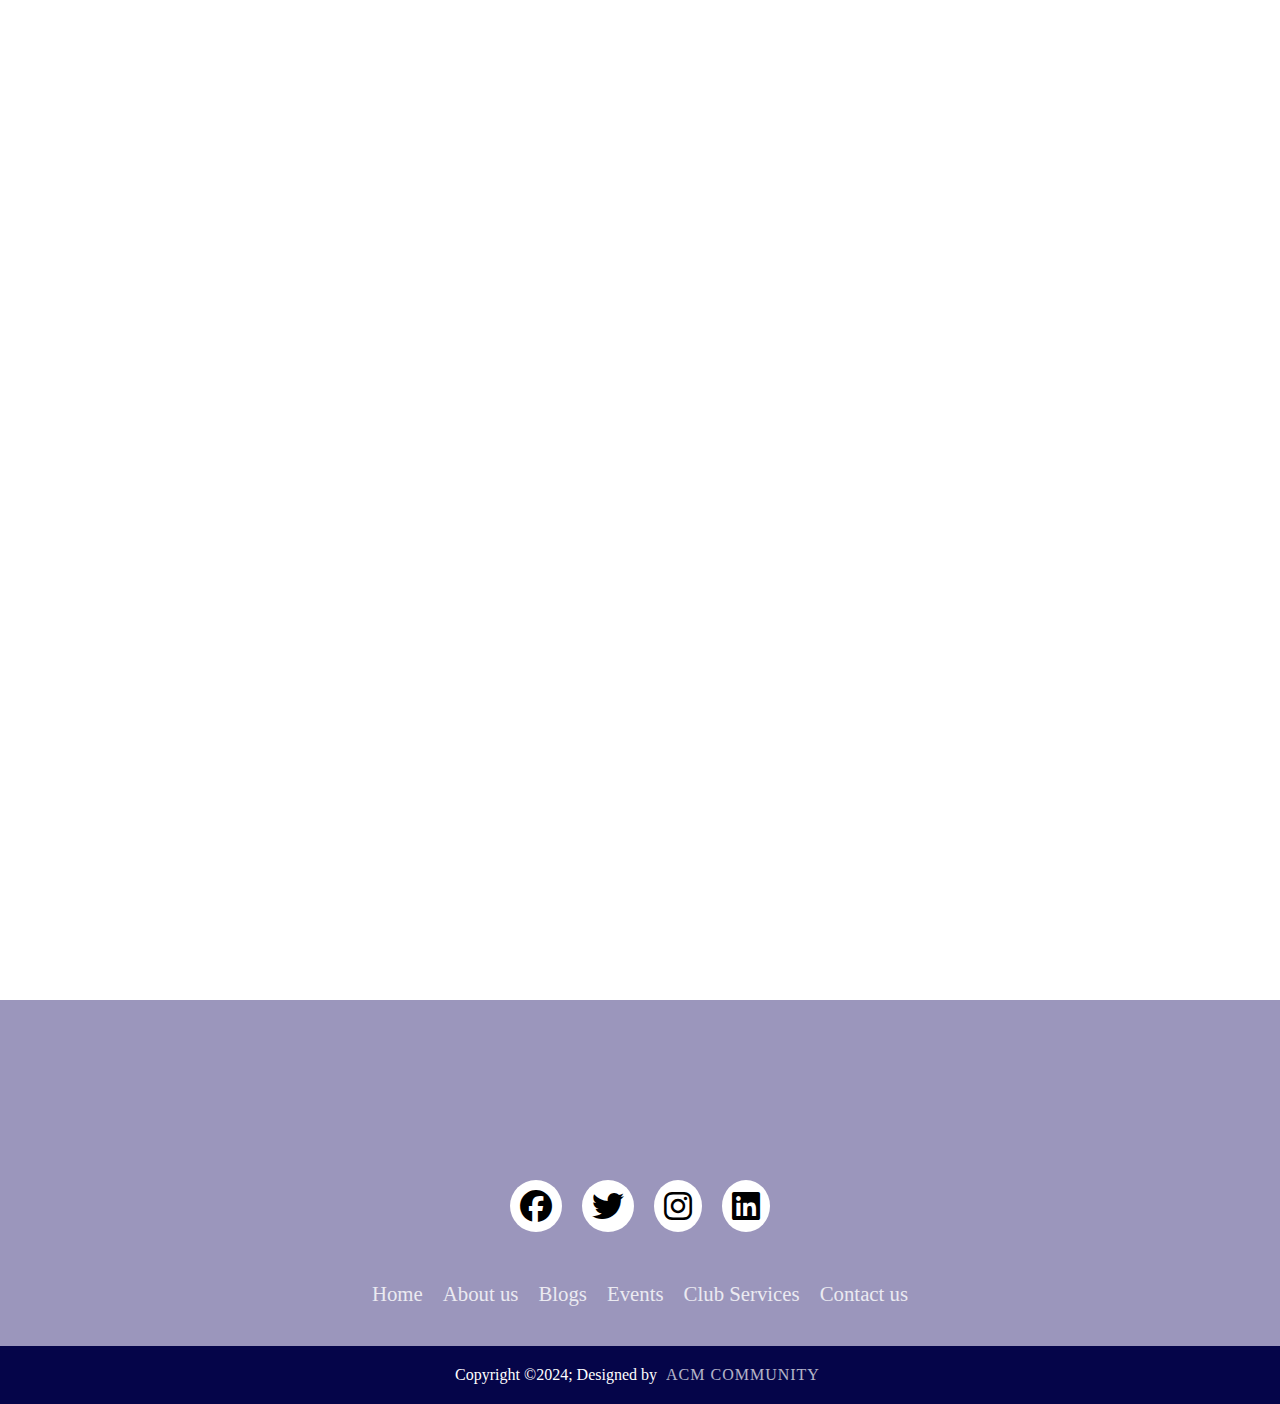
<file: ACM-Hackathon-Project/ACM2/Footer/index.html>
<!DOCTYPE html>
<html lang="en">
<head>
    <meta charset="UTF-8">
    <meta name="viewport" content="width=device-width, initial-scale=1.0">
    <title>Footer</title>
    <link rel="stylesheet" href="footer.css">
    <link rel="stylesheet" href="https://cdnjs.cloudflare.com/ajax/libs/font-awesome/6.5.1/css/all.min.css">
</head>
<body>
    <footer>
        <div class="container11">
            <div class="links">
                    <a href="https://www.facebook.com/wceacm?mibextid=ZbWKwL"><i class="fab fa-facebook"></i></a>
                    <a href="#"><i class="fab fa-twitter"></i></a>
                    <a href="https://www.instagram.com/wce_acm?igsh=bzZ4bno5bTJsMjB4"><i class="fab fa-instagram"></i></a>
                    <a href="https://www.linkedin.com/company/wce-acm-student-chapter/"><i class="fab fa-linkedin"></i></a>
            </div>
            
            <div class="footer-nav">
                <ul>
                    <li><a href="/ACM2/index.html">Home</a></li>
                    <li><a href="/ACM2/About-us/index.html">About us</a></li>
                    <li><a href="/ACM2/Blogs/blog.html">Blogs</a></li>
                    <li><a href="/ACM2/Events/event.html">Events</a></li>
                    <li><a href="/ACM2/Club/cs.html">Club Services</a></li>
                    <li><a href="/ACM2/Contact-Us/contact.html">Contact us</a></li>
                </ul>
            </div>
        </div>
            <div class="footer-bottom">
                <p>Copyright &copy;2024; Designed by <span class="designer">ACM Community</span></p>
            </div>
        
        
    </footer>
</body>
</html>
</file>
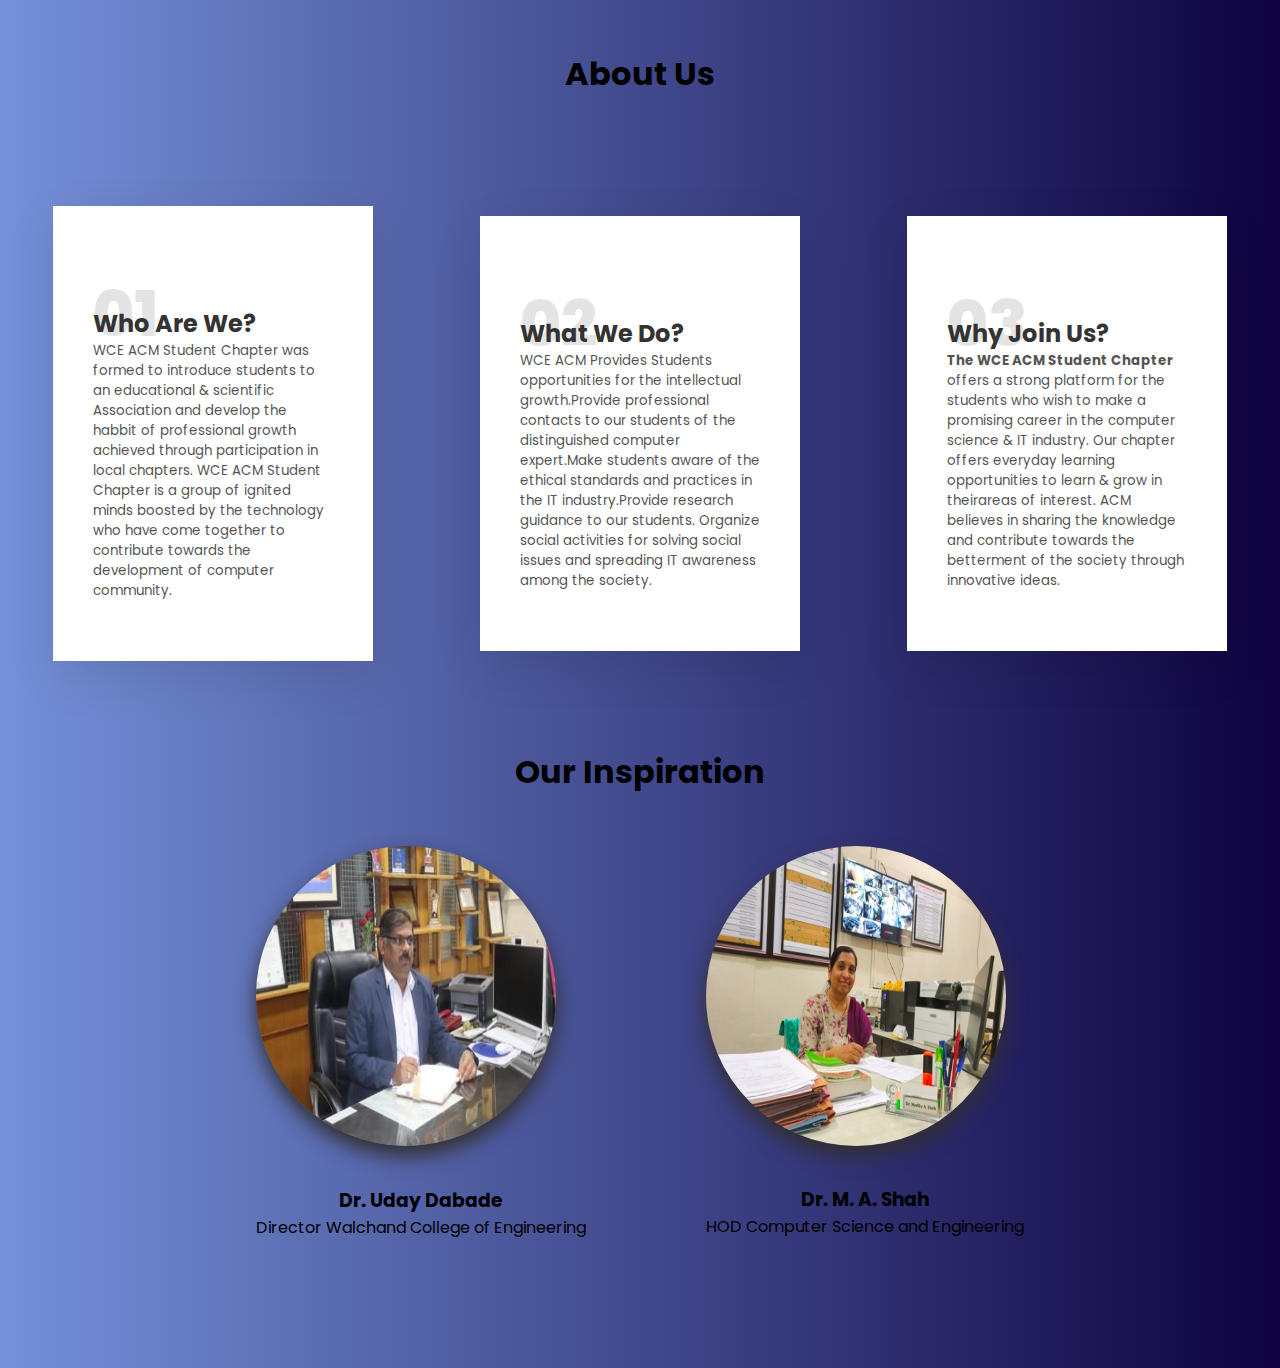
<file: about2.html>
<!DOCTYPE html>
<html lang="en">
<head>
    <meta charset="UTF-8">
    <meta name="viewport" content="width=device-width, initial-scale=1.0">
    <title>About us</title>
    <link rel="stylesheet" href="abouts.css">
</head>
<body>
    <div class="title">
        <h1>About Us</h1>
    </div>
    <div class="container">
        <div class="box">
            <h2>01</h2>
            <h3>Who Are We?</h3>
            <p>WCE ACM Student Chapter was formed to introduce students to
                an educational & scientific Association and develop the habbit of
                professional growth achieved through participation in local
                chapters. WCE ACM Student Chapter is a group of ignited minds
                boosted by the technology who have come
                together to contribute towards the development of computer
                community.</p>
        </div>
        <div class="box">
            <h2>02</h2>
            <h3>What We Do?</h3>
            <p>WCE ACM Provides Students opportunities for the intellectual growth.Provide professional contacts to our students of the distinguished computer expert.Make students aware of the ethical standards and practices in the IT industry.Provide research guidance to our students.      Organize social activities for solving social issues and spreading IT awareness among the society.</p>
        </div>
        <div class="box">
            <h2>03</h2>
            <h3>Why Join Us?</h3>
            <p><b>The WCE ACM Student Chapter </b>offers a strong platform for the
                students who wish to make a promising career in the computer
                science & IT industry. Our chapter offers everyday learning
                opportunities to learn & grow in theirareas of interest. ACM believes in sharing the knowledge and contribute towards the betterment of the society through innovative ideas. </p>
        </div>
    </div>
    <h2>Our Inspiration</h2>
    <div class="image-section">
        
        <div class="card1">
            <img src="./image/Dr_Uday_A_Dabade.jpg" >
            <div class="card-content">
                <h3>Dr. Uday Dabade</h3>
                <p>Director Walchand College of Engineering</p>
            </div>
        </div>
        <div class="card2">
            <img src="./image/DrMAShah.jpg" >
            <div class="card-content">
                <h3>Dr. M. A. Shah</h3>
                <p>HOD Computer Science and Engineering</p>
            </div>
        </div>
    </div>
    
</body>
</html>
</file>
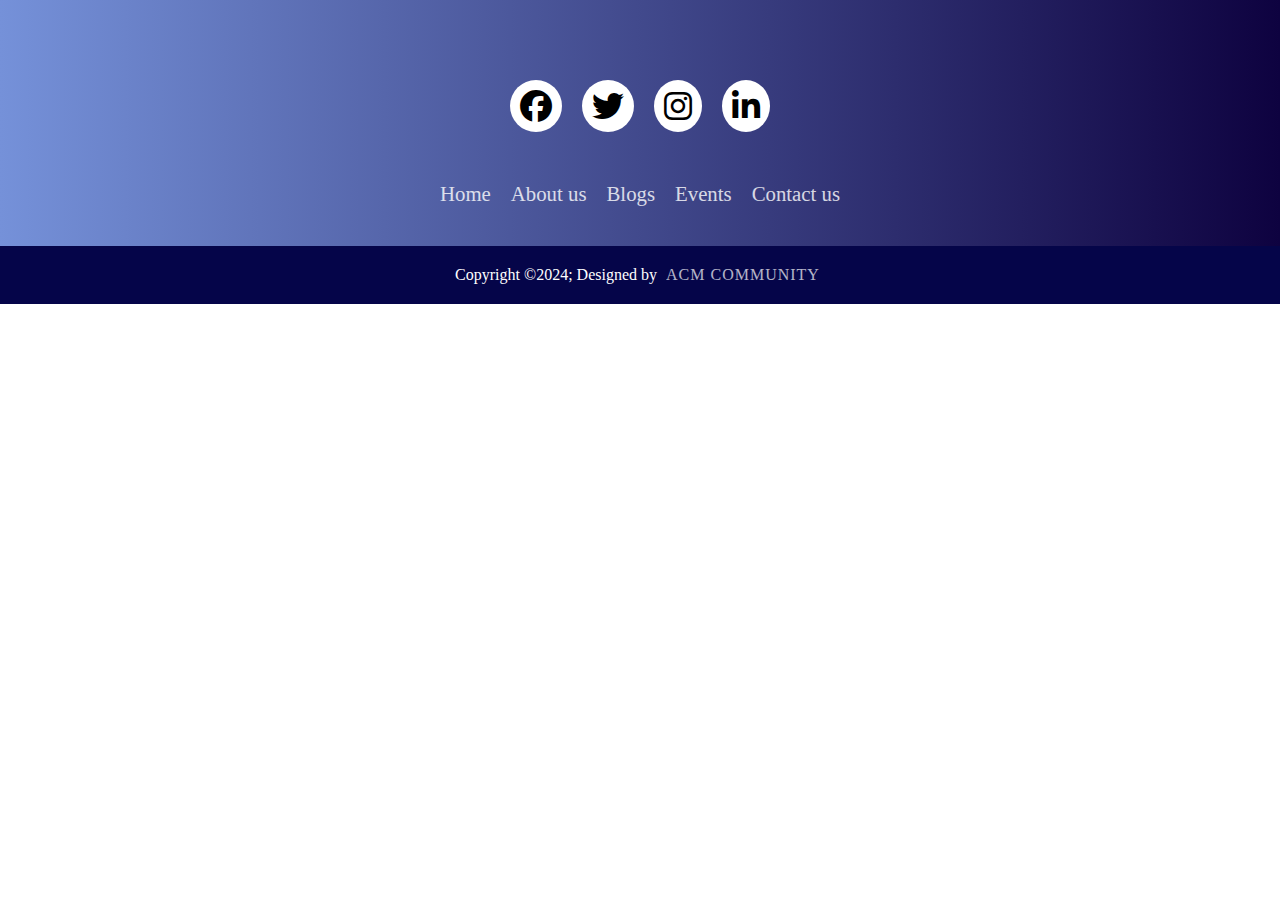
<file: footer.html>
<!DOCTYPE html>
<html lang="en">
<head>
    <meta charset="UTF-8">
    <meta name="viewport" content="width=device-width, initial-scale=1.0">
    <title>Footer</title>
    <link rel="stylesheet" href="styles.css">
    <link rel="stylesheet" href="https://cdnjs.cloudflare.com/ajax/libs/font-awesome/6.5.1/css/all.min.css">
</head>
<body>
    <footer>
        <div class="container">
            <div class="links">
                    <a href="#"><i class="fab fa-facebook"></i></a>
                    <a href="#"><i class="fab fa-twitter"></i></a>
                    <a href="#"><i class="fab fa-instagram"></i></a>
                    <a href="#"><i class="fab fa-linkedin-in"></i></a>
            </div>
            
            <div class="footer-nav">
                <ul>
                    <li><a href="">Home</a></li>
                    <li><a href="">About us</a></li>
                    <li><a href="">Blogs</a></li>
                    <li><a href="">Events</a></li>
                    <li><a href="">Contact us</a></li>
                </ul>
            </div>
        </div>
            <div class="footer-bottom">
                <p>Copyright &copy;2024; Designed by <span class="designer">ACM Community</span></p>
            </div>
        
        
    </footer>
</body>
</html>
</file>
<file: ACM-Hackathon-Project/ACM2/Footer/footer.css>
*{
    margin:0;
    padding: 0;
    box-sizing: border-box;
}
footer{
    margin-top: 1000px;
    padding-top: 100px;
    /* background: linear-gradient(to right, #7591d9, #0e0240); */
    /* background-image: linear-gradient(to right, #243665, #24165b); */
    background-color: #1b0f6670;
}
.container11{
    width: 100%;
    padding: 70px 30px 20px;
    
}
.links{
    display: flex;
    justify-content: center;
    /* position: relative; */
    
}
.links a{
    text-decoration: none;
    padding: 10px;
    background-color: white;
    margin: 10px;
    border-radius: 50%;

}
.links a i{
    font-size: 2em;
    color: black;
    opacity: 1;

}
.links a:hover{
    background-color: #1c1b1b;
    transition: 0.5s ease-in;
}
.links a:hover i{
    color: white;
    transition: 0.5s;
    transform: rotate(360deg);
}
.footer-nav{

    margin-top: 30px;
    margin-bottom: 10px;  
}
.footer-nav ul{
    display: flex;
    justify-content: center;
    list-style: none;
}
.footer-nav ul li
{
    padding: 10px; 
}
.footer-nav ul li a{
    color: white;
    width:40%;
    text-decoration: none;
    justify-content: center;

    font-size: 1.3em;
    opacity: 0.8;
    transition: 0.7s;
    font-weight: 20px;
}
.footer-nav ul li a:hover{
    /* opacity: 1; */
    transition: 0.2s ease-in;
    color: rgb(23, 17, 17);
}

.footer-bottom{
    width: 100%;
    background-color: #050549;
    padding-top:20px;
    padding-bottom: 20px;
    text-align: center;
   
    
}
.footer-bottom p{
    color: white;
}
.designer{
    opacity: 0.7;
    text-transform: uppercase;
    letter-spacing: 1px;
    font-weight: 400;
    margin: 0px 5px;
}
/*responsive*/
@media (max-width: 700px) {
    .footer-nav{
        flex-direction: column;
    }
    .footer-nav ul li{
        width: 100%;
        text-align: center;
        margin: 10px;
    }
}
</file>
<file: abouts.css>
@import url('https://fonts.googleapis.com/css2?family=Poppins:wght@300;400&display=swap');
*{
    padding: 0;
    margin: 0;
    box-sizing: border-box;
    font-family:'Poppins', sans-serif ;
}
body{
    background: linear-gradient(to right, #7591d9, #0e0240);;
}
body .title{
    margin-top: 50px;
    text-align: center;
}
body .container{
    margin-top: 20px;
    display: flex;
    flex-direction: row;
    justify-content: space-around;
    align-items: center;
    min-height: 70vh;
    width: 100%;
}
.container{
    width: 1100px;
    display: flex;
    justify-content: space-between;
    flex-wrap: wrap;
}
.container .box{
    position: relative;
    width: 320px;
    background: #fff;
    padding: 100px 40px 60px;
    box-shadow: 0 15px 45px rgba(0,0,0,.1);
}
.container .box:before{
    content: '';
    position: absolute;
    top: 0;
    left: 0;
    width: 100%;
    height: 100%;
    background: #354793;
    transform: scaleY(0);
    transform-origin: top;
    transition: transform 0.5s;
}
.container .box:hover:before{
    transform: scaleY(1);
    transform-origin: bottom;
    transition: transform 0.5s;
}
.container .box h2{
    position: absolute;
    left: 40px;
    top: 60px;
    font-size: 4em;
    font-weight: 800;
    z-index: 1;
    opacity: 0.1;
    transition: 0.5s;
}
.container .box:hover h2{
    opacity: 1;
    color: #fff;
    transform: translateY(-40px);

}
.container .box h3{
    position: relative;
    font-size: 1.5em;
    z-index: 2;
    color: #333;
    transition: 0.5s;
}
.container .box:hover h3{
    color: #fff;
}
.container .box p{
    position: relative;
    z-index: 2;
    color: #555;
    transition: 0.5s;
    font-size: smaller;
}
.container .box:hover p{
    color: #fff;
}
.image-section
{
    display: flex;
    flex-direction: row;
    justify-content: space-between;
    width:80%;
    padding-left:20%;
    padding-bottom: 10%;
}
h2{
    text-align: center;
    margin-bottom: 50px;
    font-size:xx-large;
}

.image-section .card1 img{
    width:300px;
    height:300px;
    
    border-radius: 50%;
    overflow: hidden;
    box-shadow: 0 10px 20px rgb(50, 47, 47);
}
.image-section .card2 img{
    width:300px;
    height:300px;
    
    border-radius: 50%;
    overflow: hidden;
    box-shadow: 0 10px 20px rgb(50, 47, 47);
}

.image-section .card1 .card-content,.card2 .card-content{
 padding-top: 10%;  
}
.image-section .card1 h3,.card2 h3{
    justify-content: center;
    align-items: center;
    text-align: center; 
   }
</file>
<file: styles.css>
*{
    margin:0;
    padding: 0;
    box-sizing: border-box;
}
footer{
    background: linear-gradient(to right, #7591d9, #0e0240);
}
.container{
    width: 100%;
    padding: 70px 30px 20px;
    
}
.links{
    display: flex;
    justify-content: center;
    position: relative;
    
}
.links a{
    text-decoration: none;
    padding: 10px;
    background-color: white;
    margin: 10px;
    border-radius: 50%;

}
.links a i{
    font-size: 2em;
    color: black;
    opacity: 1;

}
.links a:hover{
    background-color: #1c1b1b;
    transition: 0.5s ease-in;
}
.links a:hover i{
    color: white;
    transition: 0.5s;
    transform: rotate(360deg);
}
.footer-nav{

    margin-top: 30px;
    margin-bottom: 10px;  
}
.footer-nav ul{
    display: flex;
    justify-content: center;
    list-style: none;
}
.footer-nav ul li
{
    padding: 10px; 
}
.footer-nav ul li a{
    color: white;
    width:40%;
    text-decoration: none;
    justify-content: center;

    font-size: 1.3em;
    opacity: 0.8;
    transition: 0.7s;
    font-weight: 20px;
}
.footer-nav ul li a:hover{
    /* opacity: 1; */
    transition: 0.2s ease-in;
    color: rgb(23, 17, 17);
}

.footer-bottom{
    width: 100%;
    background-color: #050549;
    padding-top:20px;
    padding-bottom: 20px;
    text-align: center;
   
    
}
.footer-bottom p{
    color: white;
}
.designer{
    opacity: 0.7;
    text-transform: uppercase;
    letter-spacing: 1px;
    font-weight: 400;
    margin: 0px 5px;
}
/*responsive*/
@media (max-width: 700px) {
    .footer-nav{
        flex-direction: column;
    }
    .footer-nav ul li{
        width: 100%;
        text-align: center;
        margin: 10px;
    }
}
</file>
